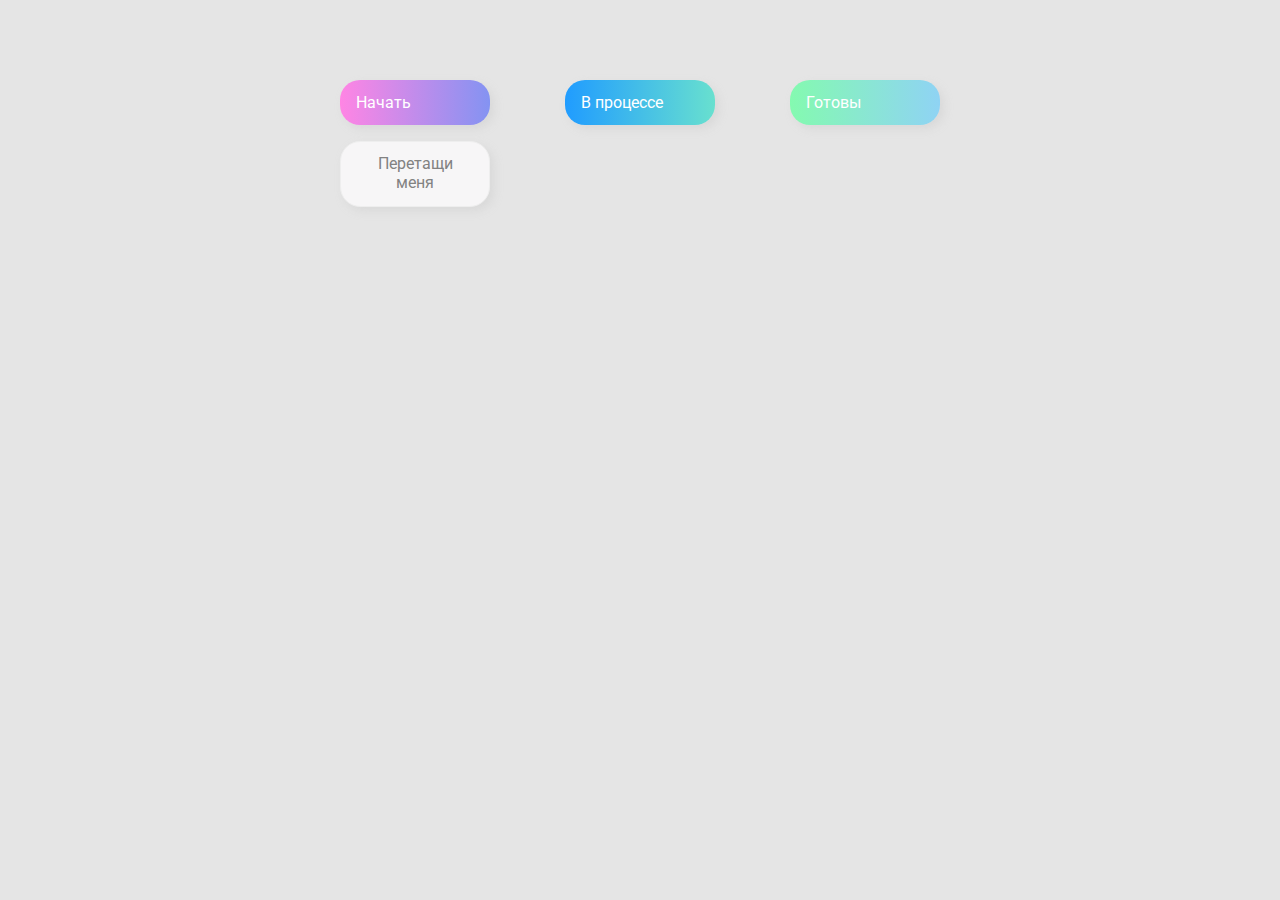
<file: Работа с Drag & Drop/index.html>
<!DOCTYPE html>
<html lang="en">

<head>
    <meta charset="UTF-8" />
    <meta name="viewport" content="width=device-width, initial-scale=1.0" />
    <link rel="stylesheet" href="styles.css" />
    <title>Drag & Drop | Проект 2</title>
</head>

<body>
    <div>
        <div class="row">
            <div class="col-header start">Начать</div>
            <div class="col-header progress">В процессе</div>
            <div class="col-header done">Готовы</div>
        </div>

        <div class="row">
            <div class="placeholder">
                <div class="item " draggable="true">Перетащи меня</div>
            </div>
            <div class="placeholder"></div>
            <div class="placeholder"></div>
        </div>
    </div>
</body>

<script src="app.js"></script>

</html>
</file>
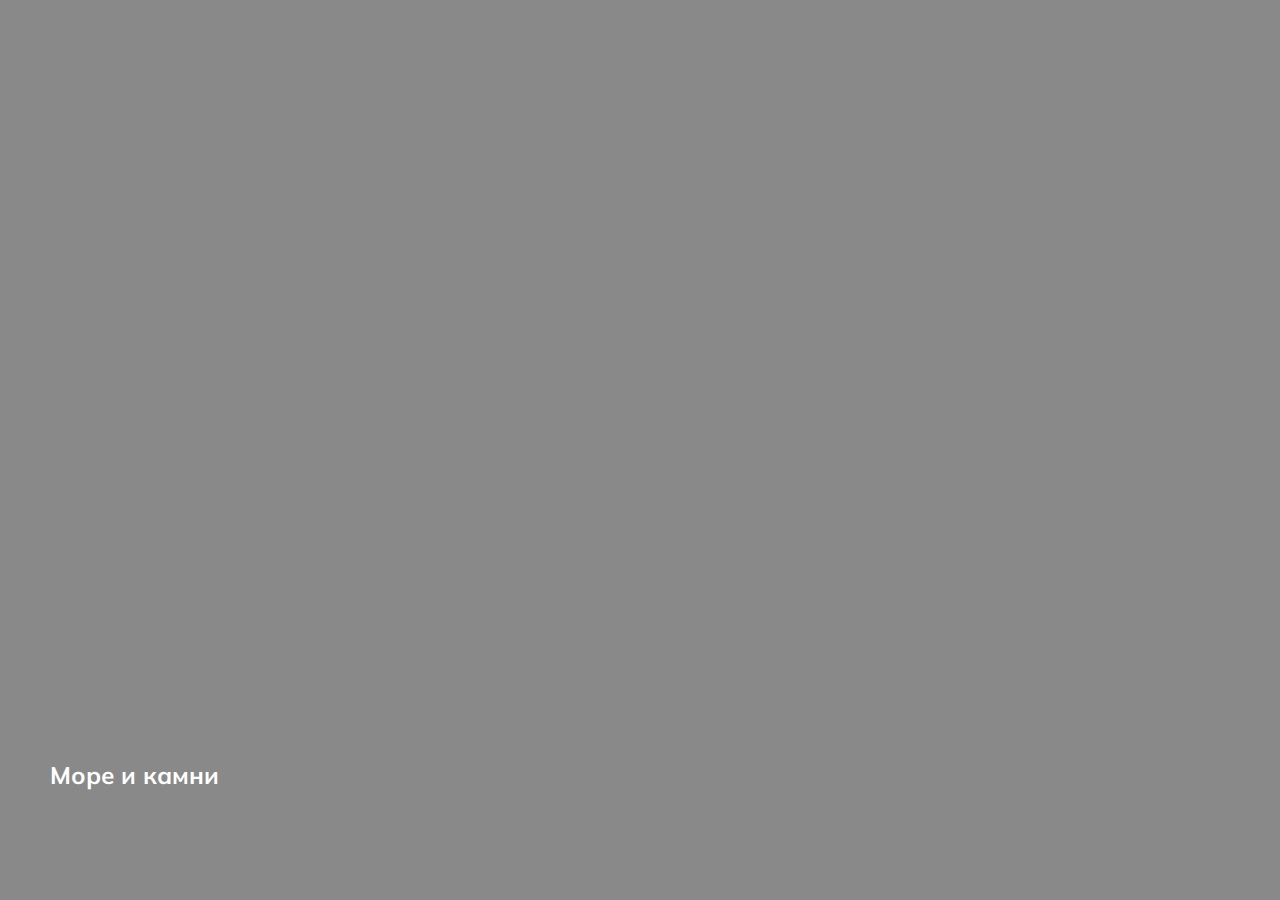
<file: Создание галереи из карточек/index.html>
<!DOCTYPE html>
<html lang="en">

<head>
  <meta charset="UTF-8" />
  <meta name="viewport" content="width=device-width, initial-scale=1.0" />
  <link rel="stylesheet" href="styles.css" />
  <title>Карточки | Проект 1</title>
</head>

<body>
  <div class="container">
    <div class="slide"
      style="background-image: url('https://images.unsplash.com/photo-1589189163940-ee9d179979a9?ixlib=rb-4.0.3&ixid=MnwxMjA3fDB8MHxwaG90by1wYWdlfHx8fGVufDB8fHx8&auto=format&fit=crop&w=1974&q=80');">
      <h3>Море и камни</h3>
    </div>
    <div class="slide" style="
          background-image: url('https://images.unsplash.com/photo-1631949746023-df8cd0e0fbf2?ixlib=rb-4.0.3&ixid=MnwxMjA3fDB8MHxwaG90by1wYWdlfHx8fGVufDB8fHx8&auto=format&fit=crop&w=1170&q=80');
        ">
      <h3>Яхта</h3>
    </div>
    <div class="slide" style="
          background-image: url('https://images.unsplash.com/photo-1636668151099-56369b97220c?ixlib=rb-4.0.3&ixid=MnwxMjA3fDB8MHxwaG90by1wYWdlfHx8fGVufDB8fHx8&auto=format&fit=crop&w=1074&q=80');
        ">
      <h3>Пляж</h3>
    </div>
    <div class="slide " style="
          background-image: url('https://images.unsplash.com/photo-1596463621264-26fa44b7a2bf?ixlib=rb-4.0.3&ixid=MnwxMjA3fDB8MHxwaG90by1wYWdlfHx8fGVufDB8fHx8&auto=format&fit=crop&w=1332&q=80');
        ">
      <h3>Лодочка</h3>
    </div>
    <div class="slide" style="
          background-image: url('https://images.unsplash.com/photo-1558529249-0db0401e1864?ixlib=rb-4.0.3&ixid=MnwxMjA3fDB8MHxwaG90by1wYWdlfHx8fGVufDB8fHx8&auto=format&fit=crop&w=1316&q=80');
        ">
      <h3>Чайка</h3>
    </div>
  </div>

  <script src="app.js"></script>
</body>

</html>
</file>
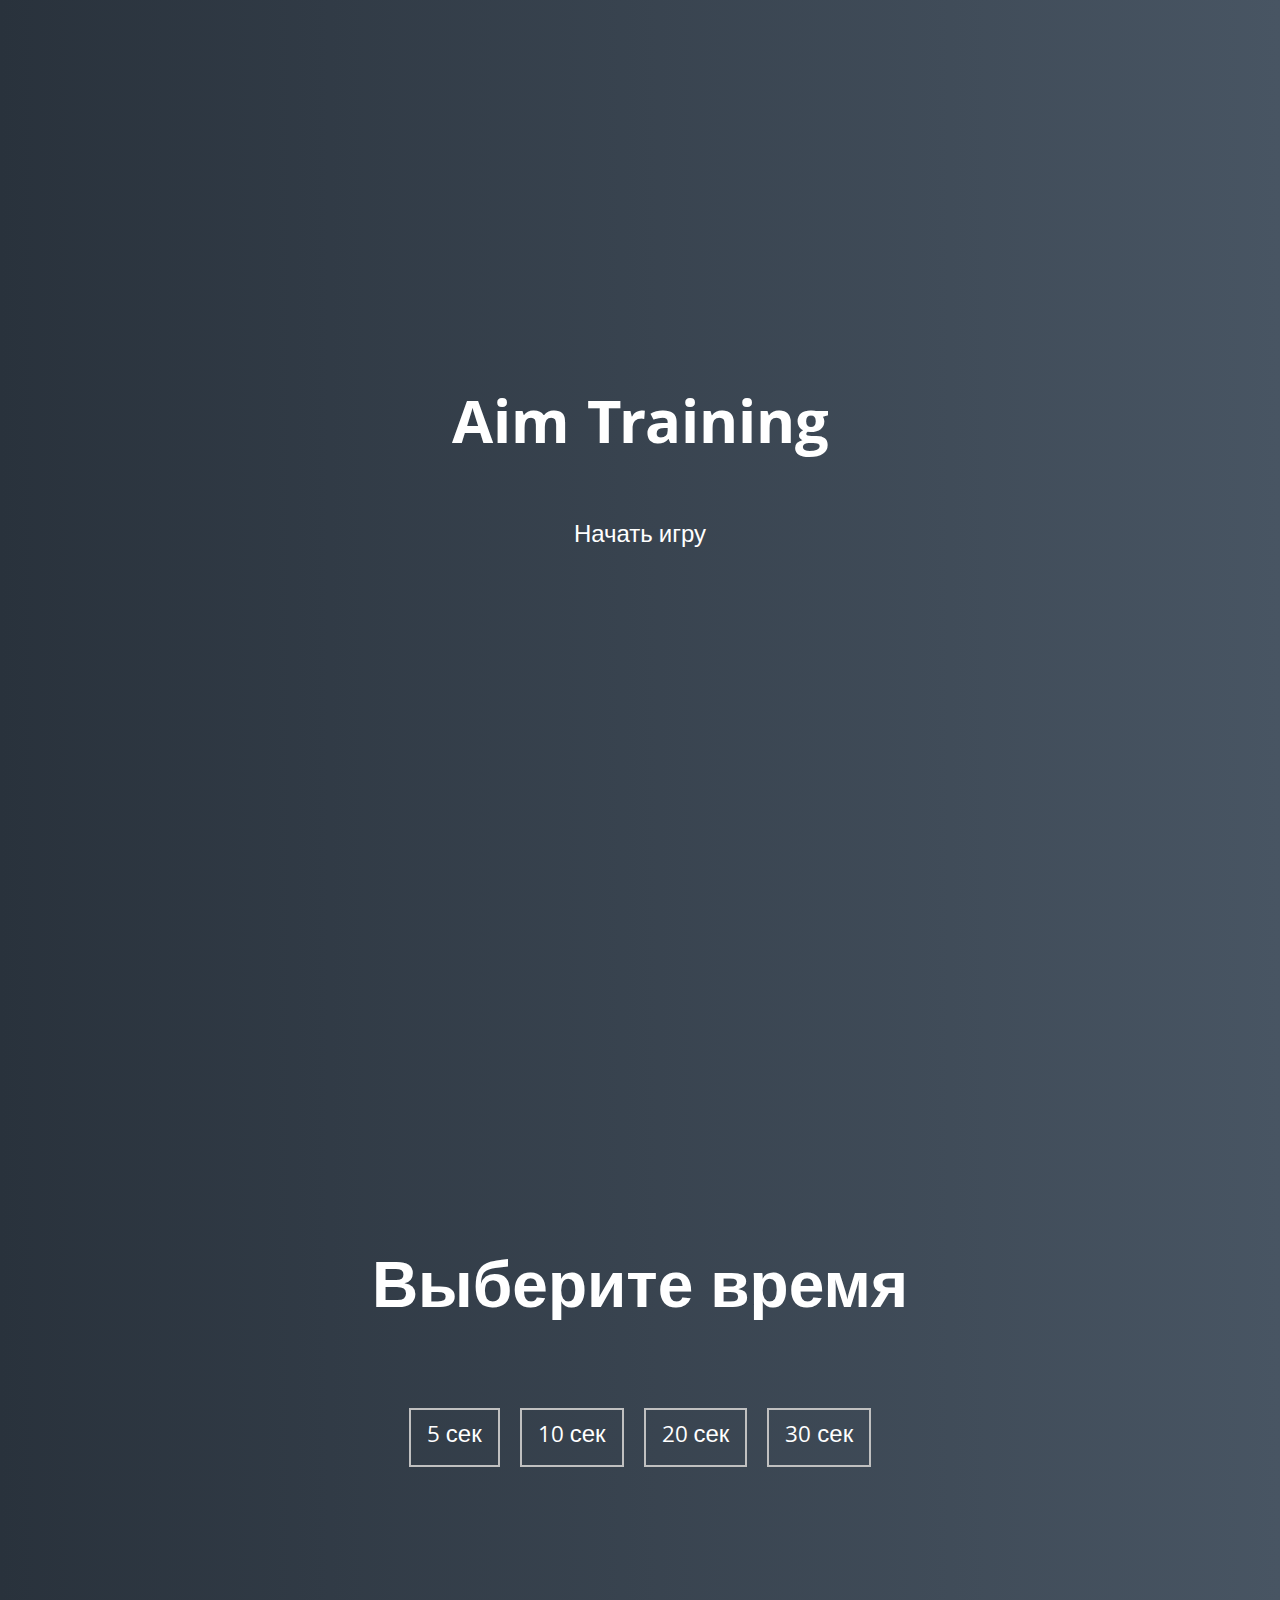
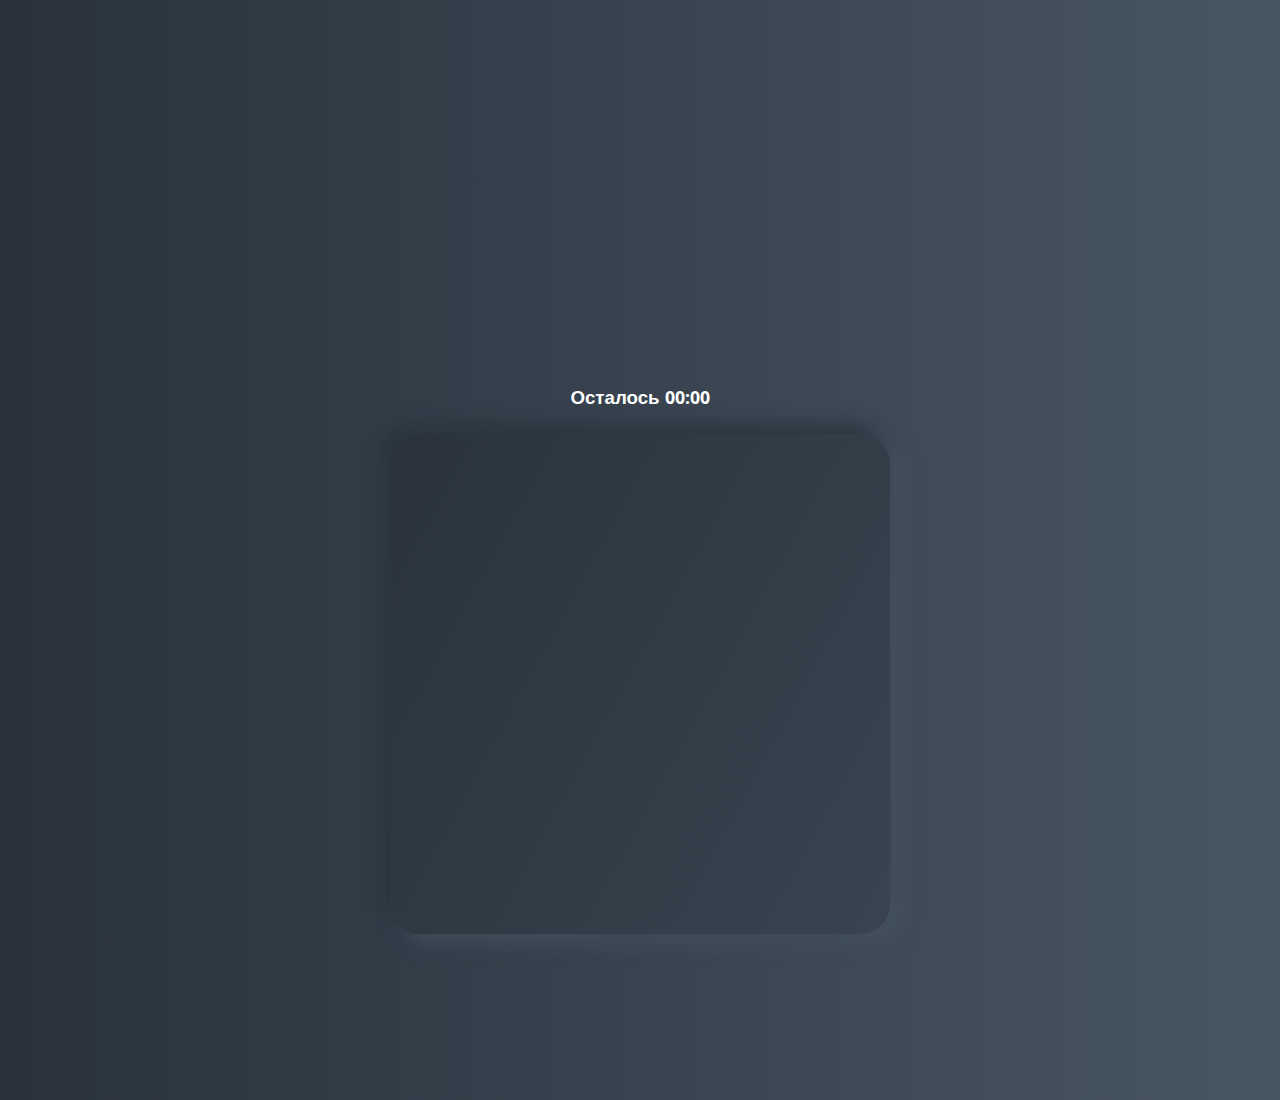
<file: Создание игры AIM Game/index.html>
<!DOCTYPE html>
<html lang="en">

<head>
    <meta charset="UTF-8" />
    <meta name="viewport" content="width=device-width, initial-scale=1.0" />
    <link rel="stylesheet" href="style.css" />
    <title>Aim Training | Проект 5</title>
</head>

<body>
    <div class="screen ">
        <h1>Aim Training</h1>
        <a href="#" class="start " id="start">Начать игру</a>
    </div>

    <div class="screen ">
        <h1>Выберите время</h1>
        <ul class="time-list" id="time-list">
            <li>
                <button class="time-btn" data-time="5">
                    5 сек
                </button>
            </li>
            <li>
                <button class="time-btn" data-time="10">
                    10 сек
                </button>
            </li>
            <li>
                <button class="time-btn" data-time="20">
                    20 сек
                </button>
            </li>
            <li>
                <button class="time-btn" data-time="30">
                    30 сек
                </button>
            </li>
        </ul>
    </div>

    <div class="screen">
        <h3>Осталось <span id="time">00:00</span></h3>
        <div class="board" id="board"></div>
    </div>

    <script src="app.js"></script>
</body>

</html>
</file>
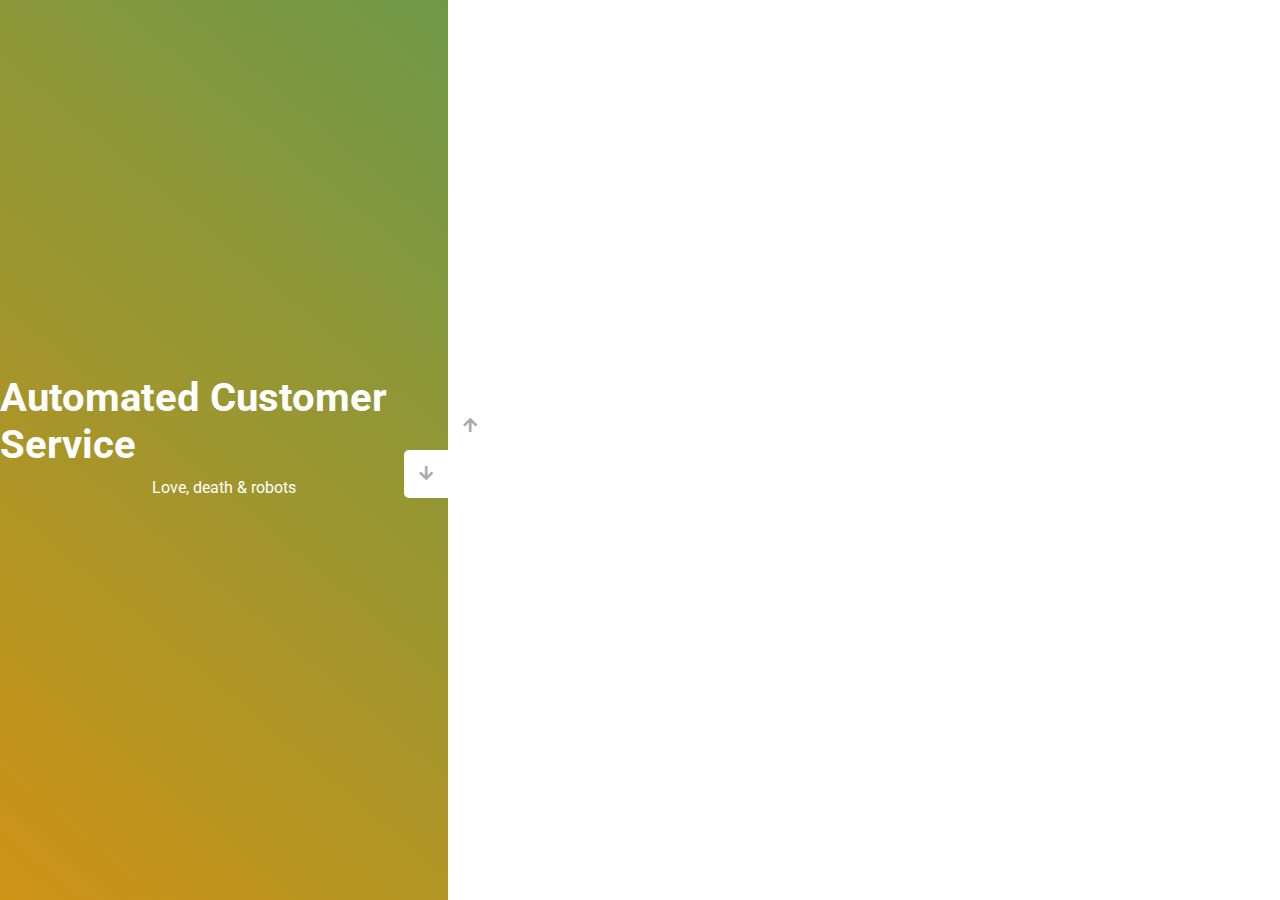
<file: Создание слайдера картинок/index.html>
<!DOCTYPE html>
<html lang="en">

<head>
    <meta charset="UTF-8" />
    <meta name="viewport" content="width=device-width, initial-scale=1.0" />
    <link rel="stylesheet" href="https://cdnjs.cloudflare.com/ajax/libs/font-awesome/5.15.1/css/all.min.css" />
    <link rel="stylesheet" href="styles.css" />
    <title>Слайдер | Проект 3</title>
</head>

<body>
    <div class="container">
        <div class="sidebar">
            <div style="
            background: linear-gradient(229.99deg, #e6c2e9 -26%, #70bac3 145%);
          ">
                <h1>Snow in the desert</h1>
                <p>Love, death & robots</p>
            </div>
            <div style="
            background: linear-gradient(215.32deg, #365f3e -1%, #9e067d 124%);
          ">
                <h1>Life Hutch</h1>
                <p>Love, death & robots</p>
            </div>
            <div style="
            background: linear-gradient(221.87deg, #c47814 1%, #1c4336 128%);
          ">
                <h1>Zima Blue</h1>
                <p>Love, death & robots</p>
            </div>
            <div style="
            background: linear-gradient(220.16deg, #66994c -8%, #f39102 138%);
          ">
                <h1>Automated Customer Service</h1>
                <p>Love, death & robots</p>
            </div>
        </div>
        <div class="main-slide">
            <div style="
            background-image: url('https://images.unsplash.com/photo-1533038590840-1cde6e668a91?ixlib=rb-4.0.3&ixid=MnwxMjA3fDB8MHxwaG90by1wYWdlfHx8fGVufDB8fHx8&auto=format&fit=crop&w=387&q=80');
          "></div>
            <div style="
            background-image: url('https://images.unsplash.com/photo-1606041008023-472dfb5e530f?ixlib=rb-4.0.3&ixid=MnwxMjA3fDB8MHxwaG90by1wYWdlfHx8fGVufDB8fHx8&auto=format&fit=crop&w=388&q=80');
          "></div>
            <div style="
            background-image: url('https://images.unsplash.com/photo-1527061011665-3652c757a4d4?ixlib=rb-4.0.3&ixid=MnwxMjA3fDB8MHxwaG90by1wYWdlfHx8fGVufDB8fHx8&auto=format&fit=crop&w=386&q=80');
          "></div>
            <div style="
            background-image: url('https://images.unsplash.com/photo-1615280825886-fa817c0a06cc?ixlib=rb-4.0.3&ixid=MnwxMjA3fDB8MHxwaG90by1wYWdlfHx8fGVufDB8fHx8&auto=format&fit=crop&w=387&q=80');
          "></div>
        </div>
        <div class="controls">
            <button class="down-button">
                <i class="fas fa-arrow-down"></i>
            </button>
            <button class="up-button">
                <i class="fas fa-arrow-up"></i>
            </button>
        </div>
    </div>

    <script src="app.js"></script>
</body>

</html>
</file>
<file: Работа с Drag & Drop/styles.css>
@import url("https://fonts.googleapis.com/css?family=Roboto&display=swap");

* {
    box-sizing: border-box;
}

body {
    font-family: "Roboto", sans-serif;
    background-color: #e5e5e5;
    display: flex;
    padding-top: 5rem;
    justify-content: center;
    overflow: hidden;
    margin: 0;
}

.row {
    display: flex;
    width: 600px;
    justify-content: space-between;
    margin-bottom: 1rem;
}

.col-header {
    width: 150px;
    box-shadow: 4px 4px 9px rgba(198, 198, 198, 0.36);
    border-radius: 20px;
    padding: 0.8rem 1rem;
    color: #fff;
}

.item {
    width: 150px;
    height: 66px;
    border: 1px solid #eee;
    box-shadow: 4px 4px 9px rgba(198, 198, 198, 0.36);
    border-radius: 20px;
    background: #f7f6f7;
    padding: 0.8rem 1rem;
    color: #828282;
    text-align: center;
    cursor: grab;
}

.item:active {
    cursor: grabbing;
}

.placeholder {
    width: 150px;
    height: 66px;
}

.start {
    background: linear-gradient(90deg, #ff85e4 0%, #229efd 179.25%);
}

.progress {
    background: linear-gradient(90deg, #209cff 0%, #68e0cf 100%);
}

.done {
    background: linear-gradient(90deg, #84fab0 0%, #8fd3f4 100%);
}

.hold {
    border: 5px solid transparent;
    border-image: linear-gradient(#ff85e4, #8fd3f4);
    -moz-border-image: -moz-linear-gradient(#ff85e4,
            #8fd3f4);
    -webkit-border-image: -webkit-linear-gradient(#ff85e4,
            #8fd3f4);
    border-image-slice: 1;

}

.hide {
    display: none;
}

.hovered {
    border-top: 4px solid #ff85e4;

}
</file>
<file: Создание галереи из карточек/styles.css>
@import url('https://fonts.googleapis.com/css?family=Muli&display=swap');

* {
    box-sizing: border-box;
}

body {
    font-family: 'Muli', sans-serif;
    overflow: hidden;
    margin: 0;
    background-color: rgb(137, 137, 137);
    height: 100vh;
    display: flex;
    justify-content: center;
    align-items: center;
}

.container {
    width: 100%;
    display: flex;
    padding: 0 20px;
}

.slide {
    height: 80vh;
    border-radius: 20px;
    margin: 10px;
    cursor: pointer;
    color: white;
    flex: 1;
    background-size: cover;
    background-position: center;
    background-repeat: no-repeat;
    position: relative;
    transition: all 500ms ease-in-out;
}

.slide h3 {
    position: absolute;
    font-size: 24px;
    bottom: 20px;
    left: 20px;
    margin: 0;
    opacity: 0;
}

.slide.active {
    flex: 10;
}

.slide.active h3 {
    opacity: 1;
    transition: opacity 0.3s ease-in 0.4s;
}
</file>
<file: Создание игры AIM Game/style.css>
@import url("https://fonts.googleapis.com/css?family=Khula&display=swap");

* {
    box-sizing: border-box;
}

body {
    color: #fff;
    font-family: "Khula", sans-serif;
    height: 100vh;
    overflow: hidden;
    margin: 0;
    text-align: center;
}

a {
    color: #fff;
    text-decoration: none;
}

a:hover {
    color: #16d9e3;
}

.start {
    font-size: 1.5rem;
}

h1 {
    line-height: 1.4;
    font-size: 4rem;
}

.screen {
    display: flex;
    flex-direction: column;
    align-items: center;
    justify-content: center;
    height: 100vh;
    width: 100vw;
    transition: margin 0.5s ease-out;
    background: linear-gradient(90deg, #29323c 0%, #485563 100%);
}

.screen.up {
    margin-top: -100vh;
}

.time-list {
    display: flex;
    flex-wrap: wrap;
    justify-content: center;
    list-style: none;
    padding: 0;
}

.time-list li {
    margin: 10px;
}

.time-btn {
    background-color: transparent;
    border: 2px solid #c0c0c0;
    color: #fff;
    cursor: pointer;
    font-family: inherit;
    padding: 0.5rem 1rem;
    font-size: 1.5rem;
}

.time-btn:hover {
    border: 2px solid #16d9e3;
    color: #16d9e3;
}

.hide {
    opacity: 0;
}

.primary {
    color: #16d9e3;
}

.board {
    display: flex;
    justify-content: center;
    align-items: center;
    position: relative;
    width: 500px;
    height: 500px;
    background: linear-gradient(118.38deg, #29323c -4.6%, #485563 200.44%);
    box-shadow: -8px -8px 20px #2a333d, 10px 7px 20px #475462;
    border-radius: 30px;
    overflow: hidden;
}

.circle {

    position: absolute;
    border-radius: 50%;
    cursor: pointer;
}
</file>
<file: Создание слайдера картинок/styles.css>
@import url("https://fonts.googleapis.com/css?family=Roboto&display=swap");

* {
    box-sizing: border-box;
    margin: 0;
    padding: 0;
}

body {
    font-family: "Roboto", sans-serif;
    height: 100vh;
}

.container {
    position: relative;
    overflow: hidden;
    width: 100vw;
    height: 100vh;
}

.sidebar {
    height: 100%;
    width: 35%;
    position: absolute;
    top: 0;
    left: 0;
    transition: transform 0.5s ease-in-out;
}

.sidebar>div {
    height: 100%;
    width: 100%;
    display: flex;
    flex-direction: column;
    align-items: center;
    justify-content: center;
    color: #fff;
}

.sidebar h1 {
    font-size: 40px;
    margin-bottom: 10px;
    margin-top: -30px;
}

.main-slide {
    height: 100%;
    position: absolute;
    top: 0;
    left: 35%;
    width: 65%;
    transition: transform 0.5s ease-in-out;
}

.main-slide>div {
    background-repeat: no-repeat;
    background-size: cover;
    background-position: center center;
    height: 100%;
    width: 100%;
}

button {
    background-color: #fff;
    border: none;
    color: #aaa;
    cursor: pointer;
    font-size: 16px;
    padding: 15px;
}

button:hover {
    color: #222;
}

button:focus {
    outline: none;
}

.container .controls button {
    position: absolute;
    left: 35%;
    top: 50%;
    z-index: 100;
}

.container .controls .down-button {
    transform: translateX(-100%);
    border-top-left-radius: 5px;
    border-bottom-left-radius: 5px;
}

.container .controls .up-button {
    transform: translateY(-100%);
    border-top-right-radius: 5px;
    border-bottom-right-radius: 5px;
}
</file>
